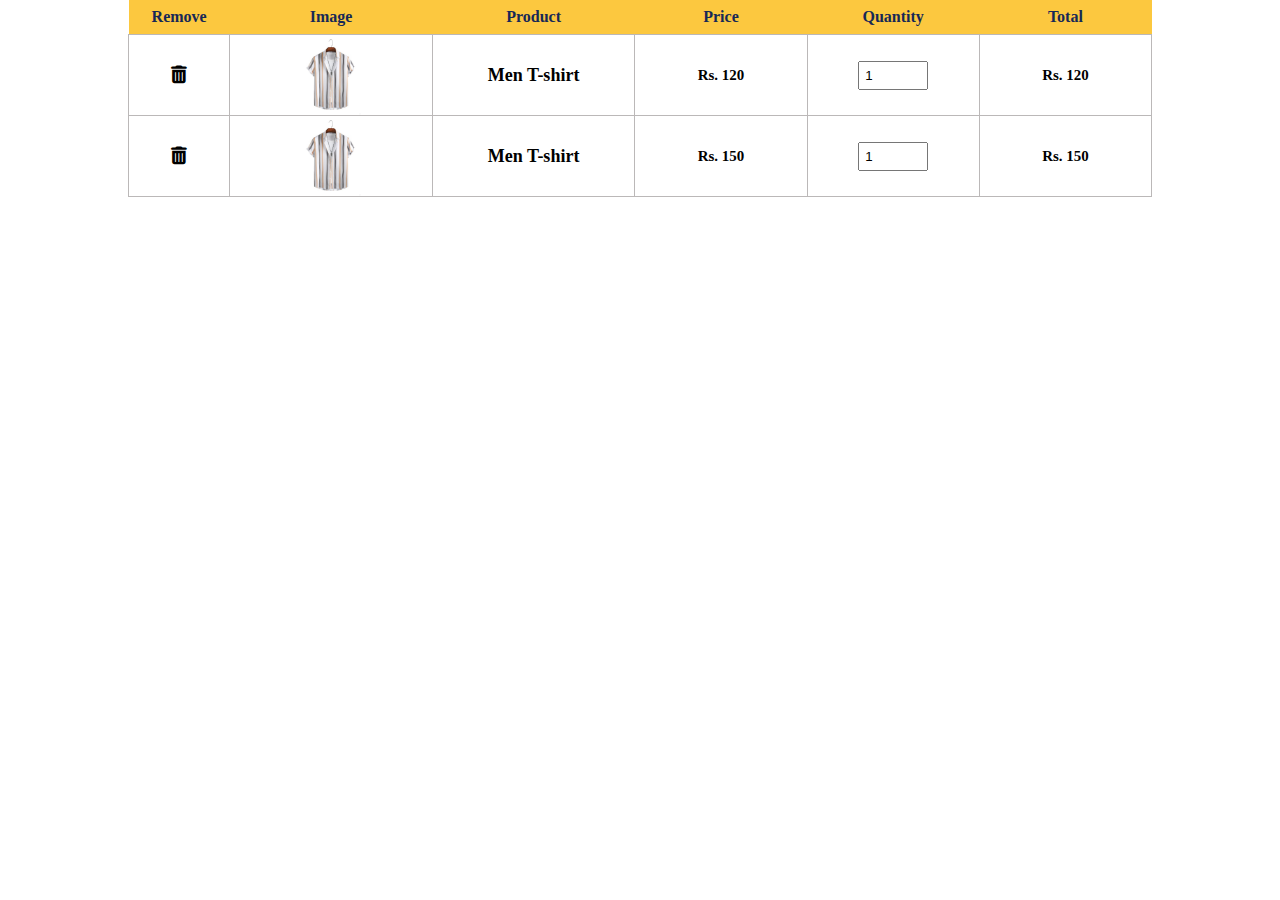
<file: cart.html>
<!DOCTYPE html>
<html lang="en">

<head>
    <meta charset="UTF-8">
    <meta http-equiv="X-UA-Compatible" content="IE=edge">
    <meta name="viewport" content="width=device-width, initial-scale=1.0">
    <title>Cart</title>
    <!-- Link Font Awesome -->
    <link rel="stylesheet" href="https://cdnjs.cloudflare.com/ajax/libs/font-awesome/6.4.0/css/all.min.css">
    <style>
        * {
            box-sizing: border-box;
            margin: 0;
            padding: 0;
        }

        .cart-table table {
            width: 80%;
            margin: 0 auto;
            border-collapse: collapse;
        }

        .cart-table table tr th {
            background-color: #fcc83f;
            color: #172856;
            border: none;
            padding: 8px 0;
            text-align: center;
        }

        .cart-table table td {
            border: 1px solid #bbb8b8;
            text-align: center;
            font-size: large;
            line-height: 10px;
        }

        .cart-table table td:nth-child(1) {
            width: 100px;
        }

        .cart-table table td:nth-child(2),
        .cart-table table td:nth-child(3) {
            width: 200px;
        }

        .cart-table table td:nth-child(4),
        .cart-table table td:nth-child(5),
        .cart-table table td:nth-child(6) {
            width: 170px;
        }

        .cart-table table td a {
            color: #000;
        }

        .cart-table table td a:hover {
            color: #fd8c66;
        }

        .cart-table table td img {
            width: 100px;
            height: 80px;
            object-fit: contain;
        }

        .cart-table table td input {
            width: 70px;
            padding: 5px 0;
            outline: none;
            padding-left: 5px;
        }

        @media screen and (max-width: 700px) {
            .cart-table table th {
                display: none;
            }

            .cart-table table {
                width: 100%;
            }

            .cart-table table td {
                height: 50px;
                display: flex;
                flex-direction: column;
                justify-content: space-around;
                align-items: center;
                border: none;
                padding-left: 85%;
                padding-right: 15%;
                border: 1px solid;
            }

            .cart-table table td img {
                width: 40px;
            }

            .cart-table table td {

                text-align: right;
                position: relative;
            }

            .cart-table table td h4 {
                width: 120px;
                margin-left: -70px;
            }

            .cart-table table td::before {
                content: attr(data-label);
                position: absolute;
                left: 0;
                padding-left: 15px;
                font-size: 16px;
                font-weight: 700;
                text-align: left;
                color: #fd8c66;
            }
        }
    </style>
</head>

<body>
    <section class="cart-table">
        <table>
            <tr>
                <th>Remove</th>
                <th>Image</th>
                <th>Product</th>
                <th>Price</th>
                <th>Quantity</th>
                <th>Total</th>
            </tr>
            <tr>
                <td data-label="Remove"><a href="#"><i class="fa fa-trash-alt"></i></a></td>
                <td data-label="Image"><img src="img/item1.jpg" alt=""></td>
                <td data-label="Product">
                    <h4>Men T-shirt</h4>
                </td>
                <td data-label="Price">
                    <h5>Rs. <span class="price">120</span></h5>
                </td>
                <td data-label="Quantity"><input type="number" min="1" max="50" value="1" class="quantity"></td>
                <td data-label="Total">
                    <h5>Rs. <span class="total">120</span></h5>
                </td>
            </tr>
            <tr>
                <td data-label="Remove"><a href="#"><i class="fa fa-trash-alt"></i></a></td>
                <td data-label="Image"><img src="img/item1.jpg" alt=""></td>
                <td data-label="Product">
                    <h4>Men T-shirt</h4>
                </td>
                <td data-label="Price">
                    <h5>Rs. <span class="price">150</span></h5>
                </td>
                <td data-label="Quantity"><input type="number" min="1" max="50" value="1" class="quantity"></td>
                <td data-label="Total">
                    <h5>Rs. <span class="total">150</span></h5>
                </td>
            </tr>
        </table>
    </section>
 
    <script>
        let quantities = document.querySelectorAll(".quantity");
        let prices = document.querySelectorAll(".price");
        let total = document.querySelectorAll(".total");
        // let del = document.querySelectorAll(".fa-trash-alt")
        // let row = document.querySelectorAll("tr");

        // del.forEach((delet, index)=>{
        //     delet.addEventListener("click", function(){
        //         let ind = index + 1;
        //         row[ind].style.display = "none";
        //     })
        // })
        quantities.forEach((quantity, index)=>{
            quantity.addEventListener("change", function(){
                if(quantity.value < 1 || quantity.value == "" || quantity.value == 0){
                quantity.value = 1;
            }
                let itemPrice = parseInt(prices[index].innerHTML);
                let itemQuantity = quantity.value;
                total[index].innerHTML = itemPrice * itemQuantity;
            })
        })
    </script>
</body>

</html>
</file>
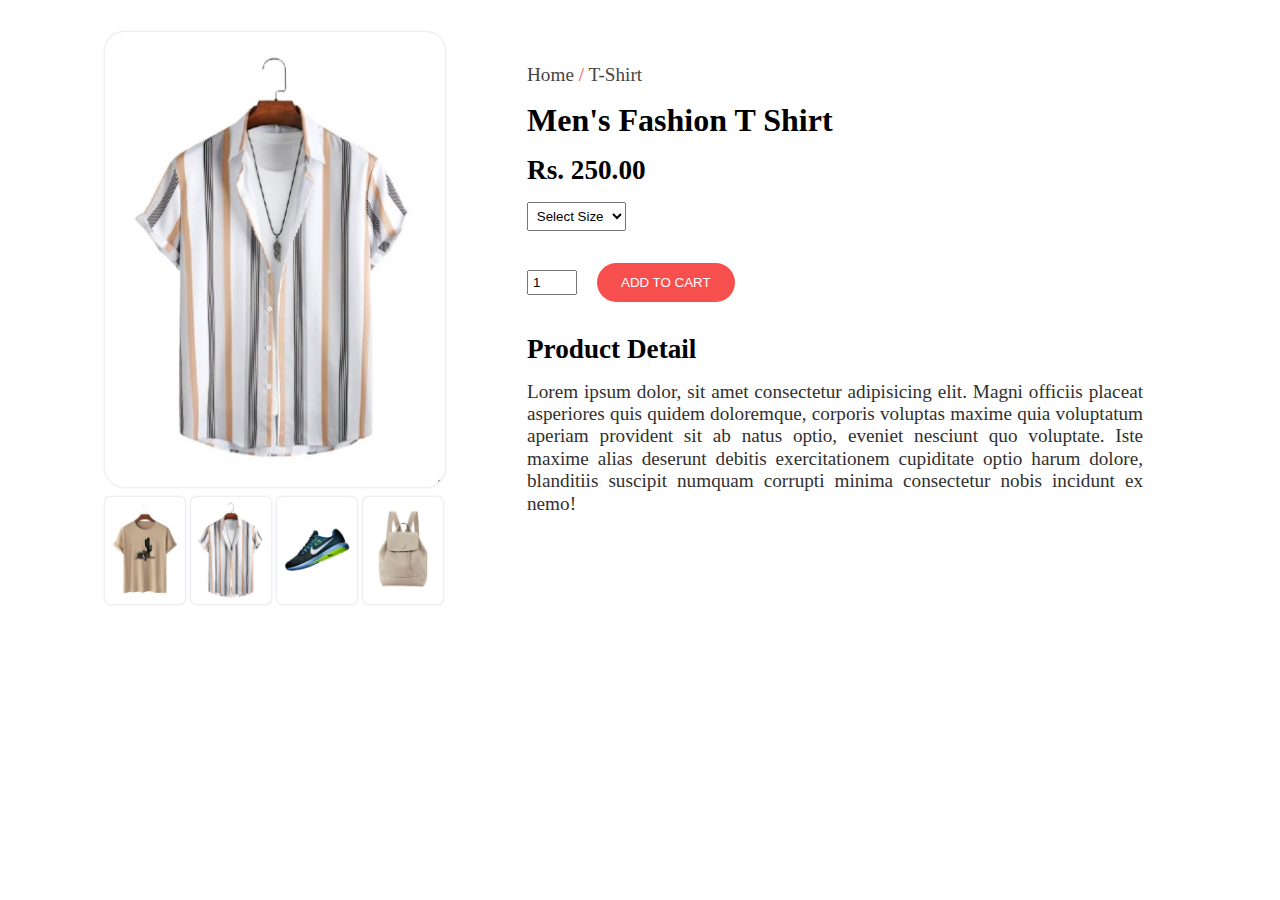
<file: product-detail.html>
<!DOCTYPE html>
<html lang="en">
<head>
    <meta charset="UTF-8">
    <meta http-equiv="X-UA-Compatible" content="IE=edge">
    <meta name="viewport" content="width=device-width, initial-scale=1.0">
    <title>Document</title>
    <link rel="stylesheet" href="https://cdnjs.cloudflare.com/ajax/libs/font-awesome/6.4.0/css/all.min.css">
    <style>
        * {
            box-sizing: border-box;
            margin: 0;
            padding: 0;
        }
        .product-data {
            width: 100%;
            padding: 2rem 6rem;
            display: flex;
            justify-content: space-around;
            gap: 2rem;
        }
        .product-images {
            width: 340px;
            display: flex;
            flex-direction: column;
        }
        .main-imag {
            width: 100%;
         }
        .main-image img {
            width: 340px;
            cursor: pointer;
            box-shadow: .7px .7px 2px #e9eaf0, -.7px -.7px 2px #e9eaf0;
            border-radius: 20px;
            margin-bottom: .4rem;
        }
        .short-images {
            display: flex;
             gap: 6px;
        }
        .short-images img {
            width: 80px;
            cursor: pointer;
            box-shadow: .7px .7px 2px #e9eaf0, -.5px -.7px 2px #e9eaf0;
            border-radius: 6px;
        }
        .product-content {
            width: 680px;
            padding: 2rem;
        }
        .product-content .category, .product-content .category a {
            font-size: 1.2rem;
            color: #474343;
            text-decoration: none;
            transition: color .5s ease-in-out;
        }
        .product-content .category, .product-content .category a:hover {
            color: #f74e4e;
        }
        .product-content h2 {
            font-size: 2rem;
            margin: 1rem 0;
        }
        .product-content h3 {
            font-size: 1.7rem;
            margin-bottom: .7rem;
        }
        .product-content select {
            display: block;
            padding: .3rem;
            margin: 1rem 0;
            font-weight: 500;
            outline: none;
        }
        .product-content .product-quantity{
            width: 50px;
            padding: 3px 4px;
            outline: none;
        }
        .product-content a button  {
            background-color: #f74e4e;
            color: #fff;
            outline: none;
            border: none;
            padding: 12px 24px;
            border-radius: 20px;
            cursor: pointer;
            margin: 1rem 0;
            margin-left: 1rem;
            text-transform: uppercase;
            transition: background-color .5s ease-in-out;
        }
        .product-content a button:hover {
            background-color: #474343
        }
        .product-content .product-detail h3 {
            margin: 1rem 0;
        }
        .product-content .product-detail p {
            font-size: 1.2rem;
            line-height: 1.4rem;
            text-align: justify;
            color: #312f2f;
        }
        </style>
</head>
<body>
    <section class="product-data">
        <div class="product-images">
            <div class="main-image">
                <img src="img/item1.jpg" class="main" alt="">
            </div>
            <div class="short-images">
                <img src="img/item2.jpg" class="small" alt="">
                <img src="img/item1.jpg" class="small" alt="">
                <img src="img/item4.jpg" class="small" alt="">
                <img src="img/item5.jpg" class="small" alt="">
            </div>
        </div>
        <div class="product-content">
            <div class="category">
                <a href="index.html">Home</a> / <a href="#">T-Shirt</a>
            </div>
            <h2>Men's Fashion T Shirt</h2>
            <h3>Rs. 250.00</h3>
            <select>
                <option disabled selected>Select Size</option>
                <option>XXL</option>
                <option>XL</option>
                <option>Large</option>
                <option>Small</option>
            </select>
            <input type="number" min="1" max="50" value="1" class="product-quantity">
            <a href="cart.html"><button>Add To Cart</button></a>
            <div class="product-detail">
                <h3>Product Detail</h3>
                <p>Lorem ipsum dolor, sit amet consectetur adipisicing elit. Magni officiis placeat asperiores quis quidem doloremque, corporis voluptas maxime quia voluptatum aperiam provident sit ab natus optio, eveniet nesciunt quo voluptate. Iste maxime alias deserunt debitis exercitationem cupiditate optio harum dolore, blanditiis suscipit numquam corrupti minima consectetur nobis incidunt ex nemo!</p>
            </div>
        </div>
    </section>

    <script>
        let main_image = document.querySelector(".main")
        let short_images = document.querySelectorAll(".small");
        short_images.forEach((short)=>{
            short.addEventListener("click", function(){
                main_image.src = this.src;
            })
        })
    </script>
</body>
</html>
</file>
